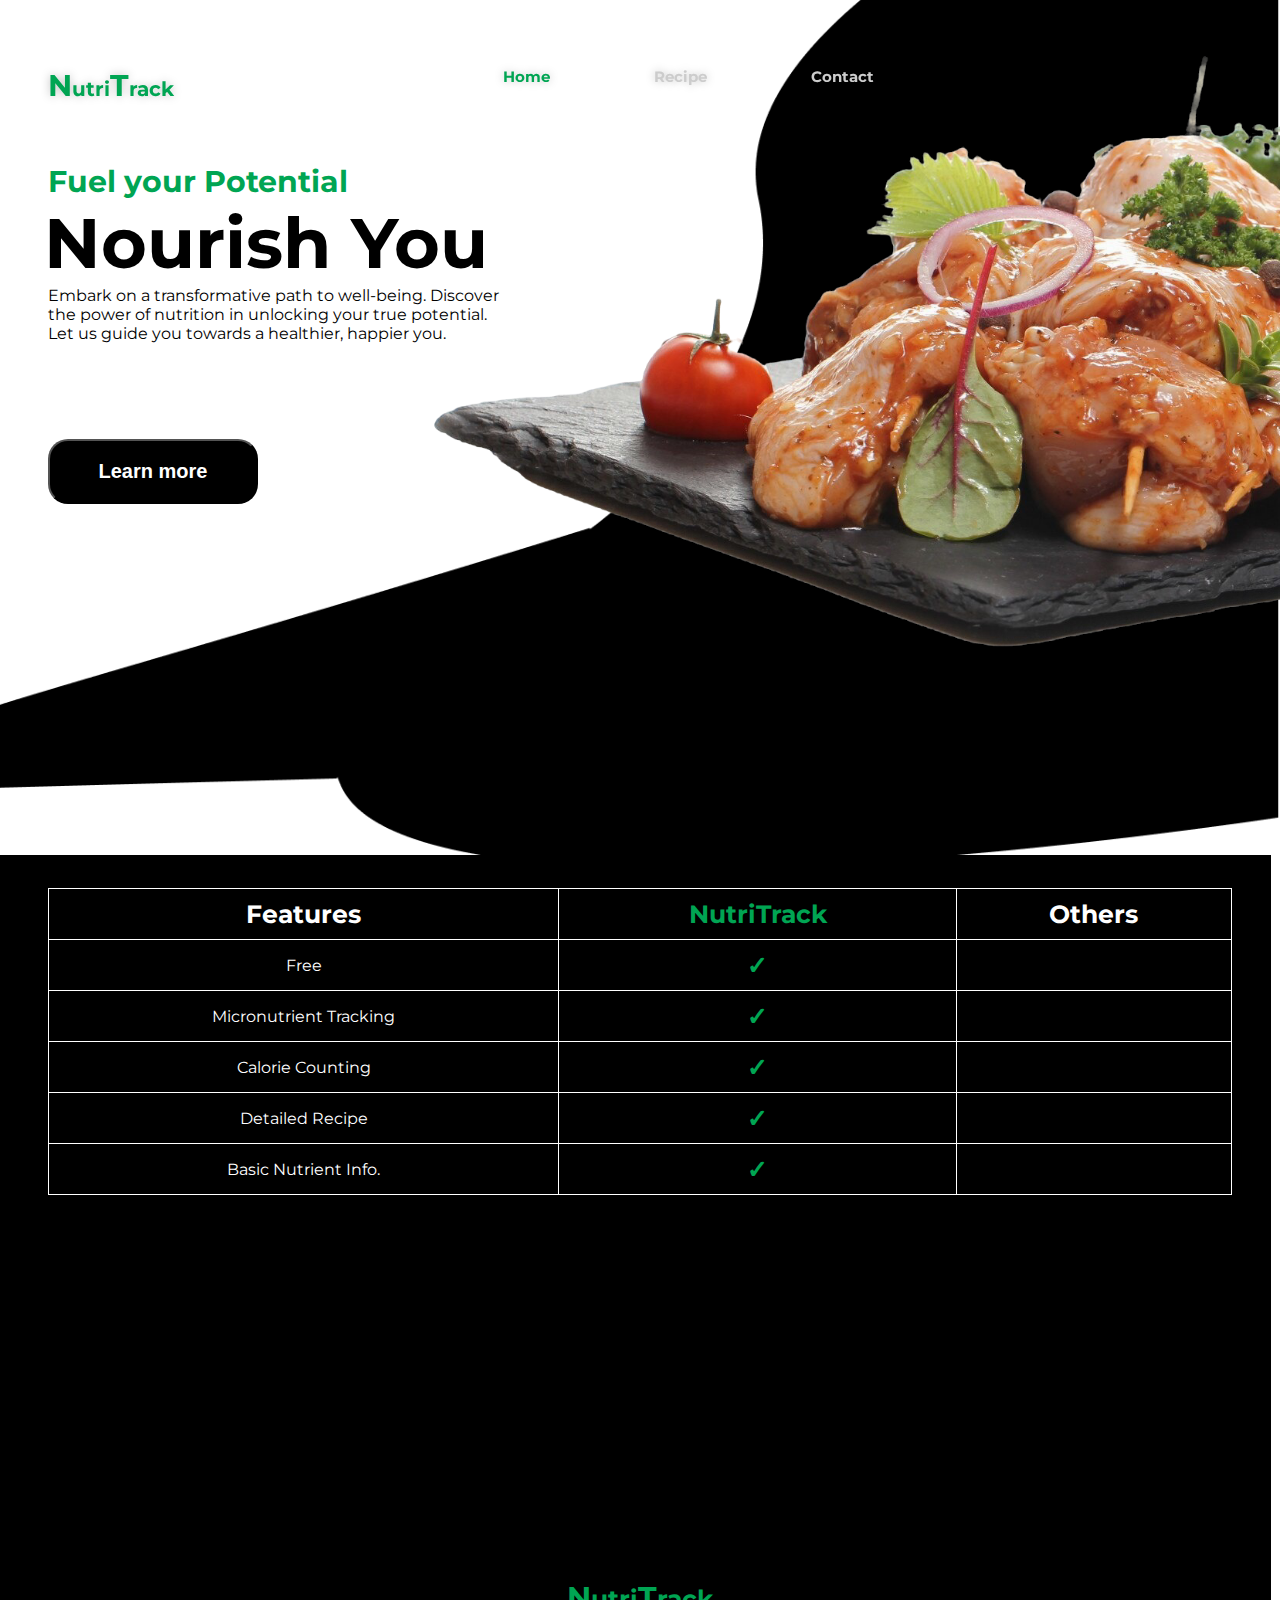
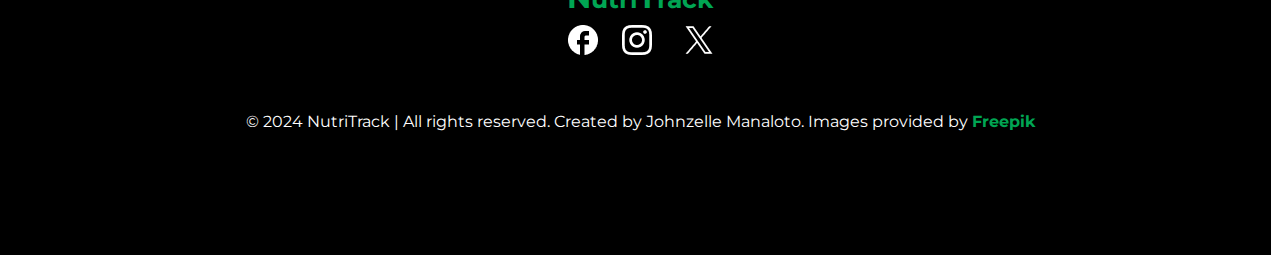
<file: index.html>
<!DOCTYPE html>
<html lang="en">
<head>
    <meta charset="UTF-8">
    <meta name="viewport" content="width=device-width, initial-scale=1.0">
    <title>NutriTrack</title>
    <link rel = "stylesheet" href = "css/styles.css">
    <link href="https://fonts.googleapis.com/css2?family=Montserrat:ital,wght@0,100..900;1,100..900&display=swap" rel="stylesheet">
</head>
<body>
    <main>
        <section class = "placehold">Placeholder</section>
        <a href = "index.html" class = "title"><span class = "title-1">N</span>utri<span class = "title-1">T</span>rack</a>

        <nav class = "nav">
            <a href="index.html" class = "home active nav-button">Home</a>
            <a href="recipe.html" class = "nav-button">Recipe</a>
            <a href="contact.html"class = "nav-button">Contact</a>
        </nav>

        <h2 class = "fuel">Fuel your Potential</h2>
        <h1 class = "nourish">Nourish You</h1>
        <section class = "index-des">Embark on a transformative path to well-being. 
            Discover<br> the power of nutrition in unlocking your true potential.<br> Let us guide you towards a healthier, happier you.</section>
        <img src="images/food-on-blackboard.png" alt="food on blackboard" class = "food-0">

        <img src="images/food-on-blackboard-mobile.png" alt="food on blackboard" class = "food-0-mobile">

        <button onclick = "scrollToElement()" class = "learn-more">Learn more</button>
    </main>

    <img src="images/black/black-index.png" alt="custom shape index" class="black-0">
    <img src="images/black/black-index-mobile.png" alt="custom shape index" class="black-mobile">

    <div class = "rectangle"></div>

    <section id = "learn-more-target">
        <table id = "index-feature">
            <thead>
            <tr>
                <th class = "feature-1">Features</th>
                <th class = "feature-1">NutriTrack</th>
                <th class = "feature-1">Others</th>
            </tr>
            </thead>
            <tbody>
            <tr>
                <td>Free</td>
                <td class = "check">&#x2713;</td>
                <td></td>
            </tr>
            <tr>
                <td>Micronutrient Tracking</td>
                <td class = "check">&#x2713;</td>
                <td></td>
            </tr>
            <tr>
                <td>Calorie Counting</td>
                <td class = "check">&#x2713;</td>
                <td></td>
            </tr>
            <tr>
                <td>Detailed Recipe</td>
                <td class = "check">&#x2713;</td>
                <td></td>
            </tr>
            <tr>
                <td>Basic Nutrient Info.</td>
                <td class = "check">&#x2713;</td>
                <td></td>
            </tr>
            </tbody>
        </table>
    </section>

    <iframe width="560" height="315" class="video" src="https://www.youtube.com/embed/qQY9Y8kK5eI?playlist=qQY9Y8kK5eI&loop=1" frameborder="0" allowfullscreen></iframe>
</body>

<footer>
    <a href = "index.html" class = "title-footer index-title"><span class = "title-1">N</span>utri<span class = "title-1">T</span>rack</a>
    <div class = "social-media-icons">
        <img src = "images/faceboook-logo.png" alt = "facebook logo">
        <img src = "images/instagram-logo.png" alt = "instagram logo">
        <img src = "images/x-logo.png" alt = "X logo" class = "x-logo">
    </div>

    <section id = "copyright">&copy; 2024 NutriTrack | All rights reserved. Created by Johnzelle Manaloto. Images provided by <a href = "https://www.freepik.com/" id = "copyright-images">Freepik</a></section>
</footer>
<script src="https://cdn.jsdelivr.net/npm/bootstrap@5.1.3/dist/js/bootstrap.bundle.min.js"></script>
</html>
</file>
<file: css/styles.css>
html {
    overflow-x: hidden;
}

body {
    margin: .5in;
    font-family: 'Montserrat', sans-serif;
}

/* Navigation */
.title {
    text-decoration: none;
    color: #00a553;
    font-weight: bold;
    font-size: 20px;
    position: fixed;
    text-shadow: 0 0 10px rgba(0, 0, 0, .25);
}

nav {
    text-align: center;
    position: fixed;
    width: 100%;
}

nav a {
    text-decoration: none;
    padding: 50px;
    color: #ccc;
    transition: 0.25s;
    font-weight: bold;
    font-size: 15px;
    transition: .5s;
    position: relative;
    text-shadow: 0 0 10px rgba(0, 0, 0, .25);
}

nav a:hover {
    color: #00a553;
}

nav a.active {
    color: #00a553;
}

.placehold {
    opacity: 0%;
}

/* */
h1 {
    font-size: 70px;
    margin: 0 0 0 -4px;
}

.contact {
    font-size: 50px;
    text-align: center;
    margin: .25in 0 0 0;
    color: #00a553;
}

h2 {
    font-size: 30px;
    margin: 1in 0 0 0;
    color: #00a553;
}

/* Index Image */
.food-0 {
    content: "";
    z-index: -1;
    position: absolute;
    object-fit: cover;
    object-position: center;
    width: 100%;
    transform: translate(-50%, -50%) translateX(73%);
}

/* Custom Shape Index (Black) */
.black-0 {
    content: "";
    z-index: -2;
    position: absolute;
    object-fit: cover;
    /* height: 1030px; */
    width: 100vw;
    top: -1in;
    transform: translate(-50%, 0%) translateX(46%);
}

.black-mobile {
    display: none;
}

.rectangle {
    content: "";
    z-index: -2;
    position: absolute;
    background-color: #000;
    height: 1000px;
    width: 10000px;
    top: 50%;
    left: 50%;
    transform: translate(-50%, 50%);
}

footer {
    overflow-x: hidden;
    margin: 0;
}

.footer-black {
    content: "";
    z-index: -2;
    position: absolute;
    width: 100vw;
    transform: translate(-50%, -70%) translateX(50%);
    object-fit: cover;
    object-position: bottom;
}

/* Footer */
.title-footer {
    text-decoration: none;
    font-size: 25px;;
    font-weight: bolder;
    color: #00a553;
    text-align: center; 
    display: block; 
    margin: 1in 0 0 0;
}

.title-1 {
    font-size: 30px;
}

.social-media-icons {
    display: flex;
    justify-content: center;
    align-items: center;
    margin-left: 35px;
}

.social-media-icons img {
    margin-right: .25in;
}

.x-logo {
    margin-left: -1px;
}

#copyright {
    text-align: center;
    color: #ffffff;
    margin: .5in;
}

#copyright-images {
    text-decoration: none;
    color: #00a553;
    font-weight: bold;
}

/* Learn more */

.learn-more {
    border-radius: 20px;
    height: 65px;
    width: 210px;
    font-size: 20px;
    margin-top: 1in;
    color: #fff;
    background-color: #000;
    font-weight: bold;
    transition: 0.5s
}

.learn-more:hover {
    color: #00a553;
}

/* Table Index */
#index-feature {
    margin: 4in 0 3in 0;
    border-collapse: collapse; 
    border: 1px rgb(255, 255, 255); 
    width: 100%;
}
  
#index-feature th, #index-feature td {
    border: 1px solid rgb(255, 255, 255);
    padding: 10px;
    text-align: center;
    color: #ffffff;
}
  
  
#index-feature .check {
    font-size: 25px;
    color: #00a553;
    font-weight: bolder;
}

#index-feature .feature-1 {
    font-size: 25px;
    font-weight: bolder;
}

#index-feature th:nth-child(2){
    color: #00a553
}

/* Contact */
.message {
    text-align: center;
    margin-bottom: 15px;
    margin-top: 40px;
}

.message-0 {
    text-align: center;
    margin: 0;
}

.submit {
    background-color: #000;
    height: 40px;
    width: 150px;
    border-radius: 15px;
    color: #fff;
    font-weight: bold;
    transition: 0.5s;
    box-shadow: 0 0 20px rgba(0, 0, 0, 2);
    margin: 0 0 1in 0;
}

.submit:hover {
    color: #00a553;
}

.parent-container-contact {
    text-align: center;
}

.food-0-mobile {
    display: none;
}

.container-contact {
    border-radius: 15px;
    width: 5in;
    height: 5in;
    margin: 20px 10px;
    box-shadow: 0 0 20px rgba(0, 0, 0, 2);
    display: inline-block;
}

.container-contact-1 {
    border-radius: 15px;
    width: 5in;
    height: 5in;
    margin: 20px 10px;
    box-shadow: 0 0 20px rgba(0, 0, 0, 2);
    display: inline-block;
}


.message-1 {
    font-weight: 600;
}

.box {
    border-radius: 5px;
}

.box1 {
    width: 11rem;
    float: left;
    margin: 0 0 0 10px;
}

#message {
    width: 20rem;
    height: 10rem;
}

#recipe_description {
    width: 20rem;
    height: 10rem;
}

.no1 {
    float: left;
    margin: 0 0 0 7.25rem;
}

.mes1 {
    margin: 0 0 0 1in;
}

/* Recipe */
.featured {
    text-align: center;
    margin: 25px;
}

.black-highlight {
    color: #000;
}

.green-highlight {
    color: #00a553;
}

.featured-0 {
    font-size: 50px;
    margin: 0;
}

.featured-description {
    font-size: 18px;
    text-align-last: justify;
    width: 33rem;
    white-space: nowrap;
    margin: 15px 0;
}

.no-justify {
    display: flex;
}

.ingredients {
    margin: 20px 0 0 0;
}

.ingredients-0 {
    content: "";
    z-index: -1;
    height: 150px;
    margin: 0 0 0 -35px;
}

.macros {
    margin: -20px 0 0 0;
    font-weight: bold;
    font-size: 30px;
}

.bold {
    font-weight: bold;
}
#recipe-main {
    margin: 0 0 0 8in;
}

.macros-0 {
    height: 200px;
    margin: 0 0 0 -35px;
}

#black-1 {
    position: absolute;
    z-index: -2;
    height: 1150px;
    top: 0;
    left: 0;
}

#black-2 {
    position: absolute;
    z-index: -2;
    height: 1150px;
    top: 1n;
    right: -50px;
}

.food-1 {
    position: absolute;
    z-index: -1;
    top: 1in;
    left: -25px;
}

.food-2 {
    position: absolute;
    z-index: -1;
    top: 1.5in;
    left: -3.5in;
    width: 1300px;
}

    .food-7 {
        position: absolute;
        z-index: -1;
        top: 0in;
        left: -3.5in;
        width: 1000px;
    }

.food-8 {
    position: absolute;
    z-index: -1;
    top: 1.5in;
    left: -3.5in;
    width: 1200px;
}

.see-button {
    background-color: #000;
    color: #fff;
    width: 250px;
    height: 65px;
    border-radius: 20px;
    font-weight: bold;
    font-size: 22px;
    box-shadow: 0 2px 20px rgba(0, 0, 0, .7);
}

.indent-0 {
    margin-left: 60px;
}

.featured-foods {
    display: flex;
    margin-top: .7in;
    margin-left: 20px;
}

.foodss {
    margin-right: -.75in;
}

.placeholder {
    opacity: 0%
}
.learnmore0 {
    background-color: #000;
    height: 65px;
    width: 215px;
    border-radius: 20px;
    color: #fff;
    font-size: 22px;
    font-weight: bold;
    box-shadow: 0 2px 20px rgba(0, 0, 0, .7);
}

.learn-more-featured {
    width: 69rem;
    margin-left: 1.75in;
    display: flex;
    justify-content: center;
    margin-bottom: 1in;
}

.middle {
    margin: 0 2.5in;
}

.inline {
    display: flex;
    justify-content: center;
    margin-right: .3in;
    margin-top: -.5in;
    margin-bottom: .2in;
}

.name-des {
    font-weight: bold;
    font-size: 30px;
    text-align: center;
}

.middle1 {
    margin: 0 3.5in;
}

.footer-black1 {
    content: "";
    z-index: -2;
    position: absolute;
    width: 100vw;
    right: 0;
    transform: translateY(-70%)
}

.see {
    text-decoration: none;
    color: #fff;
    transition: 0.5s;
}

.see:hover {
    color: #00a553;
}

/* Chicken Parmesan */
.recipe-title {
    text-align: center;
    margin: 30px;
}

.recipe-description-0 {
    text-align: center;
    margin: 0 3.;
    font-size: 20px;
    white-space: nowrap;
}

.list {
    margin-bottom: 30px;
}

.alpha {
    list-style-type: lower-alpha;
}

#black2 {
    top: 1in;
}
.footer-black2 {
    content: "";
    z-index: -2;
    position: absolute;
    width: 100vw;
    right: 0;
    transform: translateY(-75%)
}

.instructions {
    margin-bottom: 1in;
}

.no5 {
    margin-top: 1.5in;
}

#instructions-0 {
    margin-top: 2.5in
}

.food-10 {
    display: none;
}

.video {
    position: absolute;
    z-index: 1;
    left: 30%;
    transform: translateY(-80%)
}
/* Desktop Viewport */
@media only screen and (min-width: 1024px) and (max-width: 1440px) {
    nav {
        width: 100vw
    }
    
    .rectangle {
        height: 1000px;
        width: 105vw;
        top: 95%;
        left: -.76in;
        right: 0;
        transform: initial;
    }

    .black-0 {
        width: 105vw;
        top: -1in;
        left: -12.5px;
        right: 0;
    }

    .food-0-mobile {
        position: absolute;
        width: 70%;
        right: 0;
        top: -2in;
        display: block;
        z-index: -1;
    }

    .food-0 {
        display: none;
    }

    .footer-black {
        right: -1in;
        width: 110vw;
        transform: translateY(-65%);
    }

    .footer-black1-mobile0 {
        display: none;
    }

    .footer-black1 {
        right: -30px;
        width: 105vw;
    }

    .chicken-food {
        display: none;
    }
    
    .learn-more-featured {
        margin-left: 0;
        width: 100vw;
        display: flex;
        justify-content: center;
        margin-bottom: 1in;
    }

    .inline {
        margin-left: .8in;
        margin-top: -.5in;
        margin-bottom: .2in;
    }

}
/* Tablet Viewport */
@media only screen and (min-width: 768px) and (max-width: 1024px) {
    .black-0 {
        content: "";
        z-index: -2;
        position: absolute;
        object-fit: cover;
        width: 100vw;
        left: 30px;
        right: 0;
        top: 0;
    }

    nav {
        width: 100vw
    }

    .rectangle {
        content: "";
        z-index: -2;
        position: absolute;
        background-color: #000;
        height: 1000px;
        width: 10000px;
        top: 10%;
        left: 50%;
        transform: translate(-50%, 50%);
    }

    .video {
        position: absolute;
        z-index: 1;
        left: 20%;
        transform: translateY(-80%)
    }

    #index-feature {
        margin: 2in 0 3in 0;
        border-collapse: collapse; 
        border: 1px rgb(255, 255, 255); 
        width: 100%;
    }

    #black-1 {
        position: absolute;
        z-index: -2;
        height: 850px;
        top: 0;
        left: 0;
    }

    .food-1 {
        position: absolute;
        z-index: -1;
        top: 2in;
        left: -25px;
        height: 50%;
    }

    #recipe-main {
        margin: 0 0 0 5.5in;
    }

    .featured-0 {
        font-size: 35px;
    } 
    
    .ingredients {
        font-size: 30px;
    }

    .macros {
        font-size: 30px;
    }

    .macros-0 {
        height: 130px;
        margin: 0 0 0 -35px;
        margin-bottom: 1.2in;
    }

    .ingredients-0 {
        height: 110px;
    }

    .see-button {
        position: absolute;
    }

    .indent-0 {
        margin-left: 3in;
    }

    #recipe-main .button-container {
        margin: -1in 0 0 -20px;
    }

    .foodss {
        width: 40%;
    }

    .featured-foods {
        display: flex;
        margin-left: -10px;
        margin-top: 1in;
    }

    .middle1 {
        margin: 0 2in;
    }

    .learn-more-featured {
        margin-left: -1in;
    }

    .middle {
        margin: 0 1in;
    }
    
    .footer-black1 {
        transform: translateY(-85%)
    }

    .footer-black {
        transform: translate(-50%, -85%) translateX(45%);
    }
    
    .featured-description {
        font-size: 13px;
        width: 0rem;
    }

    .food-7 {
        top: 1.5in;
        left: 0in;
        width: 550px;
    }

    .tips {
        display: none;
    }

    .tips-0 {
        display: none;
    }

    #black-2 {
        display: none;
    }

    #instructions-0 {
        margin-top: -1.25in
    }

    .footer-black2 {
        transform: translateY(-85%)
    }

    .food-8 {
        position: absolute;
        z-index: -1;
        top: 2in;
        left: -2.5in;
        width: 900px;
    }

    #instructions {
        margin-top: -1in;
        margin-bottom: -.5in;
    }
}

.footer-black1-mobile {
    display: none;
}

/* Mobile Viewport */
@media only screen and (min-width: 320px) and (max-width: 768px) {
    nav {
        left: 0;
        top: -15px;
        background-color: #000;
        height: 75px;
        border-radius: 20px;
        box-shadow: 0 10px 30px rgba(0, 0, 0, 2);
        z-index: 2;
    }
    
    nav a {
        text-decoration: none;
        padding: 20px;
        color: #ccc;
        transition: 0.25s;
        font-weight: bold;
        font-size: 15px;
        transition: .5s;
        position: relative;
        text-shadow: 0 0 10px rgba(0, 0, 0, .25);
    }
    
    .nav-button {
        top: 35px;
    }

    nav a:hover {
        color: #00a553;
    }
    
    nav a.active {
        color: #00a553;
    }
    
    .black-0 {
        display: none;
    }

    .rectangle {
        height: 800px;
        width: 104vw;
        transform: translate(-50%, 42%);
    }

    .nourish {
        font-size: 40px;
        font-weight: 800;
    }

    .fuel {
        font-size: 20px;
        width: 12.5rem
    }

    .index-des {
        font-size: 15px;
        text-align-last: left ;
        white-space: normal;
        width: 18em;
        overflow-wrap: break-word;
    }

    .index-des br {
        display: none;
    }

    .learn-more {
        margin-top: .5in;
    }

    .food-0 {
        width: 200%;
        transform: translate(-50%, -10%) translateX(45%);
        display: none;
    }

    .food-0-mobile {
        position: absolute;
        width: 100%;
        margin: 0 0 0 0;
        transform: translate(-50%, 0%) translateX(38.8%);
        display: block;
        z-index: -1;
    }

    .black-mobile {
        display: block;
        position: absolute;
        width: 105%;
        z-index: -2;
        transform: translate(-50%, -10%) translateX(35.2%);
    }

    #copyright {
        font-size: 6px;
        width: 22rem;
        margin: 0 auto;
        display: flex;
    }

    .title {
        position: initial;
    }

    .video {
        position: absolute;
        z-index: 1;
        left: 20%;
        transform: translateY(-150%);
        width: 60%;
        height: 15%;
    }

    #index-feature {
        margin: 4in 0 0 -10px;
    }

    #learn-more-target {
        margin-bottom: 3in;
    }
      
    #index-feature .check {
        font-size: 25px;
    }
    
    #index-feature .feature-1 {
        font-size: 15px;
        font-weight: bolder;
    }

    h2 .featured {
        font-size: 20px;
    }

    .food-1 {
        display: none;
    }


    .food-10 {
        display: block;
        position: absolute;
        top: 1.7in;
        left: 0;
        right: 0;
        margin: 0 auto;
        z-index: -1;
    }

    #black-1 {
        display: none;
    }

    #recipe-main {
        margin: 0 auto;
    }
    .featured-0 {
        font-size: 29px;
        margin-top: 3.5in;
        text-align: center;
    }

    .featured-description {
        font-size: 15px;
        width: 19rem;
        text-align-last: initial;
        white-space: normal;
    }

    .featured-description br {
        display: none;
    }

    .no-justify {
        display: initial;
    }

    .ingredients, .ingredients-0, .macros, .macros-0 {
        display: none;
    }

    .see-button {
        margin-top: 20px;
        transform: translateX(10%)
    }

    .foodss {
        height: 125px;
        margin-right: -.2in;
        transform: translateX(-45%) translateY(-35%);
    }

    .name-des {
        font-weight: bold;
        font-size: 15px;
    }
    
    .middle1 {
        margin: 0 70px;
    }

    .inline {
        margin-right: 15px;
        margin-top: -.5in;
        margin-bottom: .2in;
    }

    .learnmore0 {
        height: 30px;
        width: 100px;
        border-radius: 10px;
        color: #fff;
        font-size: 10px;
    }

    .learn-more-featured {
        width: 90vw;
        transform: translateX(-55%)
    }

    .middle {
        margin: 0 .25in;
    }

    .footer-black1 {
        transform: translateY(-100%)
    }

    .title-footer {
        margin: -8px 0 0 0;
        z-index: 999;
    }

    .footer-black1-mobile {
        display: block;
        position: absolute;
        width: 110vw;
        z-index: -5;
        transform: translate(-20%, -69.5%)
    }

    .footer-black1-mobile0 {
        display: block;
        position: absolute;
        width: 110vw;
        z-index: -5;
        transform: translate(-20%, -69.5%)
    }

    .recipe-title {
        text-align: center;
        font-size: 22px;
        margin: 3in 0 0 0;
    }
    
    .recipe-description-0 {
        font-size: 15px;
        /* height: 20rem; */
        width: 18rem;
        overflow: hidden;
        white-space: initial; 
        text-align: center;
    }

    .recipe-description-0 br {
        display: none;
    }

    .ingredients0 {
        font-size: 20px;
        text-align: center;
        margin-top: 20px;
    }

    #index-feature {
        margin: 3in 0 50px 0;
    }

    .food-7 {
        display: none;
    }

    .chicken-food {
        position: absolute;
        top: .75in;
        transform: translateX(-10%);
        z-index: -1;
    }

    .tips-0 {
        display: none;
    }

    .indent-10 {
        margin-top: 0;
    }

    .footer-black2 {
        transform: translateY(-100%)
    }

    .food-8 {
        position: absolute;
        z-index: -1;
        top: .75in;
        left: 0;
        width: 400px;
    }

    #instructions-0 {
        margin-top: -.8in
    }

    .beef-soup {
        margin-top: 3.25in;
    }

    .contact {
        font-size: 30px;
    }

    .container-contact {
        width: 3in;
        height: 4.5in;
    }

    .container-contact-1 {
        width: 3in;
        height: 4.75in;
        margin: 20px 10px 50px;
    }

    .no1 {
        float: left;
        margin: 0 0 0 20px;
    }

    #message {
        width: 18em;
        height: 10rem;
        transform: translateX(-2%);
    }

    label.message-1 {
        font-size: 15px;
    }

    #recipe_description {
        width: 18em;
        height: 10rem;
    }

    h2.message {
        font-size: 25px;
    }

    .mes1 {
        position: absolute;
        transform: translateX(-10%);
    }

    .submit1 {
        margin-top: .62in;
    }

    .message-2 {
        position: absolute;
        transform: translateX(-40%);
    }

    #recipe_image {
        margin-top: 1.5rem;
        margin-left: -.5in;
    }

    .footer-black {
        transform: translate(-12.5%, -100%);
        position: absolute;
        z-index: -2;
    }

    .title-footer-1 {
        margin-top: 30px;
    }
}
</file>
